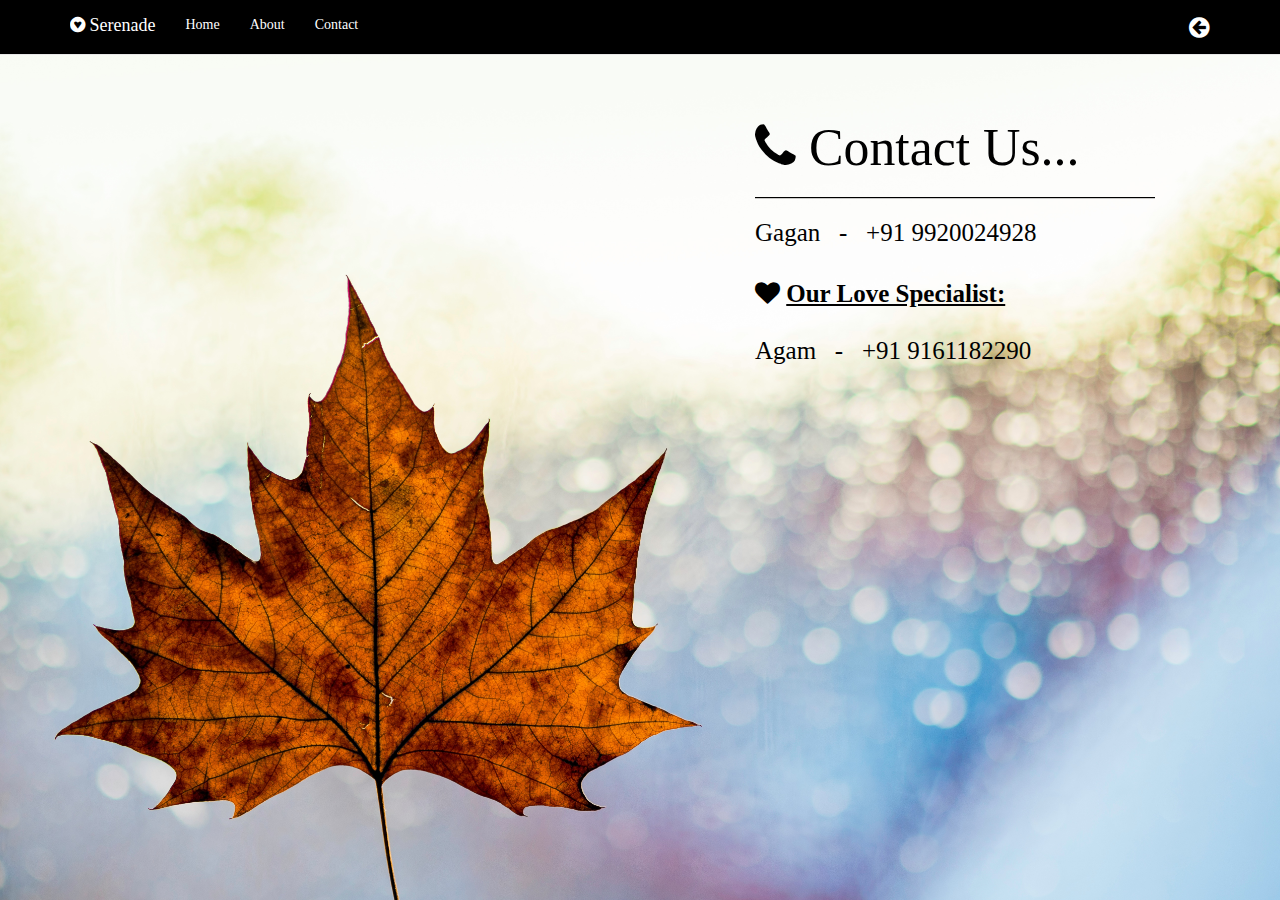
<file: serenade_contacts.html>
<!DOCTYPE html>
<html>
<head>
	<title>Serenade_login</title>
	<link rel="stylesheet" href="https://maxcdn.bootstrapcdn.com/bootstrap/3.3.7/css/bootstrap.min.css">
    <link rel="stylesheet" type="text/css" href="https://maxcdn.bootstrapcdn.com/font-awesome/4.4.0/css/font-awesome.min.css">
	<link rel="stylesheet" href="serenade_contacts.css">
	<link rel="shortcut icon" href="favicon1.png" type="image/x-icon" />
</head>
<body>
 <nav class="navbar navbar-default navbar-fixed-top" style="background-color:#000000;">
  <div class="container">
    <div class="navbar-header">
      <button type="button" class="navbar-toggle collapsed" data-toggle="collapse" data-target="#navbar" aria-expanded="false" aria-controls="navbar">
        <span class="sr-only">Toggle navigation</span>
        <span class="icon-bar"></span>
        <span class="icon-bar"></span>
        <span class="icon-bar"></span>
      </button>
      <a class="navbar-brand" href="index.html" style="color:#ffffff;"><i class="fa fa-gratipay"></i> Serenade</a>
    </div>
    <div id="navbar" class="collapse navbar-collapse">
      <ul class="nav navbar-nav">
        <li><a href="index.html"  style="color:#ffffff;">Home</a></li>
        <li><a href="serenade_about.html"  style="color:#ffffff;">About</a></li>
        <li><a href="#contact"  style="color:#ffffff;">Contact</a></li>
      </ul>
       <ul class="nav navbar-nav navbar-right">
        <li><a href="index.html"  style="color:#ffffff;font-size:24px;"><i class="fa fa-arrow-circle-left" aria-hidden="true"></i></a></li>
      </ul>
    </div>
  </div>
 </nav>
 <div class="container">
   <div class="row">
     <div id="content">
       <h1><i class="fa fa-phone" aria-hidden="true"></i>  Contact Us...</h1>
       <hr>
       <h3>Gagan &nbsp&nbsp- &nbsp&nbsp+91 9920024928</h3>
       <br>
       <label><i class="fa fa-heart"></i> <u>Our Love Specialist:</u></label>
       <h3>Agam &nbsp&nbsp- &nbsp&nbsp+91 9161182290</h3>
     </div>
   </div>
 </div>
 </body>
 </html>
</file>
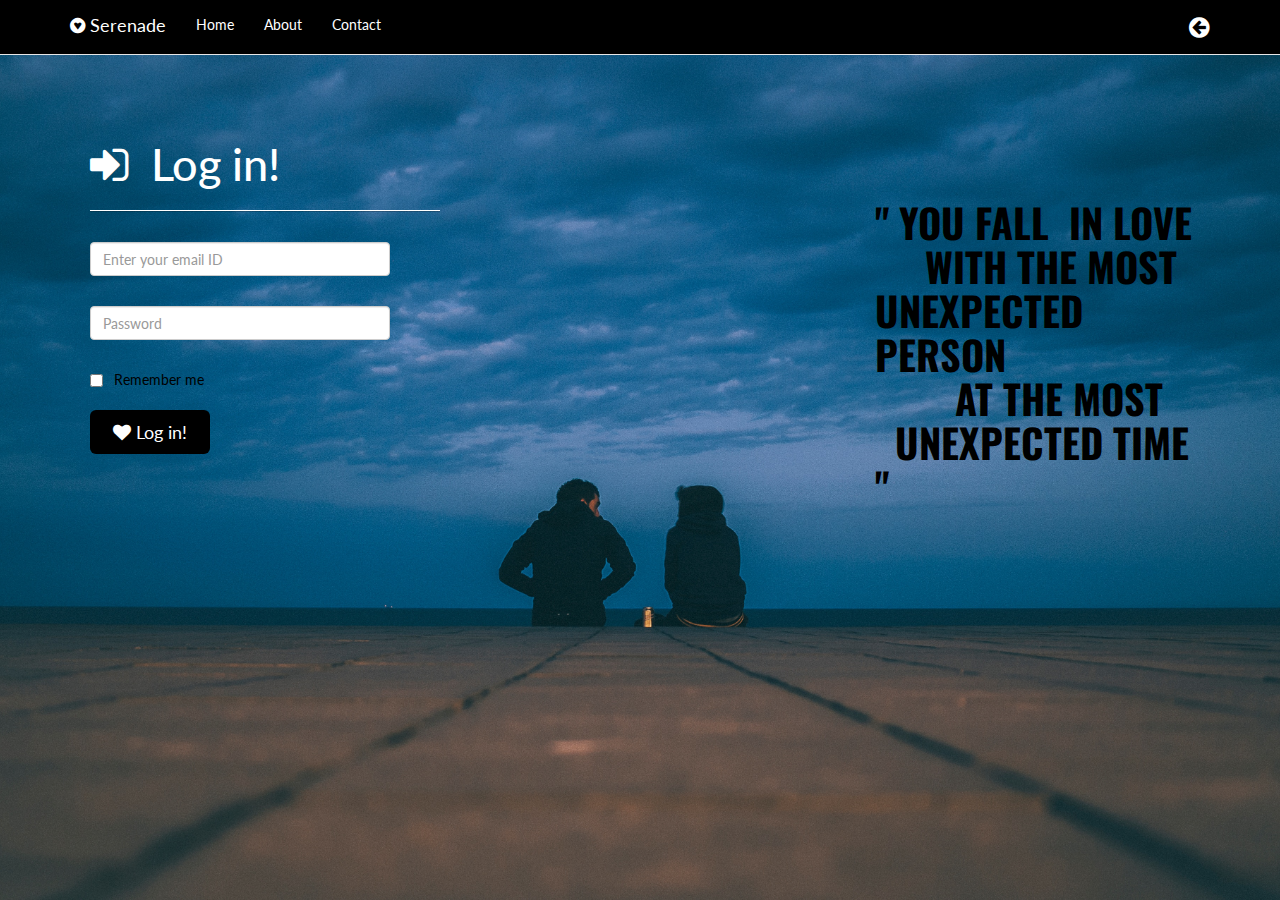
<file: serenade_login.html>
<!DOCTYPE html>
<html>
<head>
	<title>Serenade_login</title>
	<link rel="stylesheet" href="https://maxcdn.bootstrapcdn.com/bootstrap/3.3.7/css/bootstrap.min.css">
  <link rel="stylesheet" type="text/css" href="https://maxcdn.bootstrapcdn.com/font-awesome/4.4.0/css/font-awesome.min.css">
	<link rel="stylesheet" href="serenade_log_in.css">
  <link href="https://fonts.googleapis.com/css?family=Bungee+Shade|Caveat|Fjalla+One|Gloria+Hallelujah|Indie+Flower|Lato|Nunito|Open+Sans|Open+Sans+Condensed:300|Oswald|PT+Sans|Raleway|Roboto|Roboto+Condensed|Shadows+Into+Light" rel="stylesheet">
	<link rel="shortcut icon" href="favicon1.png" type="image/x-icon" />
</head>
<body>
 <nav class="navbar navbar-default navbar-fixed-top" style="background-color:#000000;">
  <div class="container">
    <div class="navbar-header">
      <button type="button" class="navbar-toggle collapsed" data-toggle="collapse" data-target="#navbar" aria-expanded="false" aria-controls="navbar">
        <span class="sr-only">Toggle navigation</span>
        <span class="icon-bar"></span>
        <span class="icon-bar"></span>
        <span class="icon-bar"></span>
      </button>
      <a class="navbar-brand" href="index.html" style="color:#ffffff;"><i class="fa fa-gratipay"></i> Serenade</a>
    </div>
    <div id="navbar" class="collapse navbar-collapse">
      <ul class="nav navbar-nav">
        <li><a href="index.html"  style="color:#ffffff;">Home</a></li>
        <li><a href="serenade_about.html"  style="color:#ffffff;">About</a></li>
        <li><a href="serenade_contacts.html"  style="color:#ffffff;">Contact</a></li>
      </ul>
       <ul class="nav navbar-nav navbar-right">
        <li><a href="index.html"  style="color:#ffffff;font-size:24px;"><i class="fa fa-arrow-circle-left" aria-hidden="true"></i></a></li>
      </ul>
    </div>
  </div>
 </nav>
 <div class="container">
   <div class="row">
     <div class="content col-md-6" style="margin-top:120px;">
      <h1 style="color:#ffffff;margin-left:20px;font-size:45px;"><i class="fa fa-sign-in"></i>  &nbspLog in!</h1>
      <hr>
        <div class="form-group">
          <input type="email" class="form-control" style="margin-top:30px;margin-left:20px;width:300px;" placeholder="Enter your email ID">
        </div>
        <div class="form-group">
          <input type="password" class="form-control" style="margin-top:30px;margin-left:20px;width:300px;" placeholder="Password">
        </div>
        <div class="checkbox" style="margin-left:20px;margin-top:30px;">
          <label>
            <input type="checkbox" >&nbspRemember me
          </label>
        </div>
      <form method="get" action="New_user.html">
         <button type="submit" class="btn btn-default btn-lg" style="width:120px;background-color:#000000;color:#ffffff;border-width:0px;margin-left:20px;margin-top:10px;"><i class="fa fa-heart"></i> Log in!</button>
      </form>
      </div>
      <div class="col-md-6">
         <h3 style="margin-left:220px;margin-top:200px;font-size:40px;font-family:Oswald;"><b>" YOU FALL &nbspIN LOVE<br>&nbsp&nbsp&nbsp&nbsp&nbspWITH THE MOST<br>UNEXPECTED PERSON<br>&nbsp&nbsp&nbsp&nbsp&nbsp&nbsp&nbsp&nbspAT THE MOST<br>&nbsp&nbspUNEXPECTED TIME "</b></h3>
      </div>
</file>
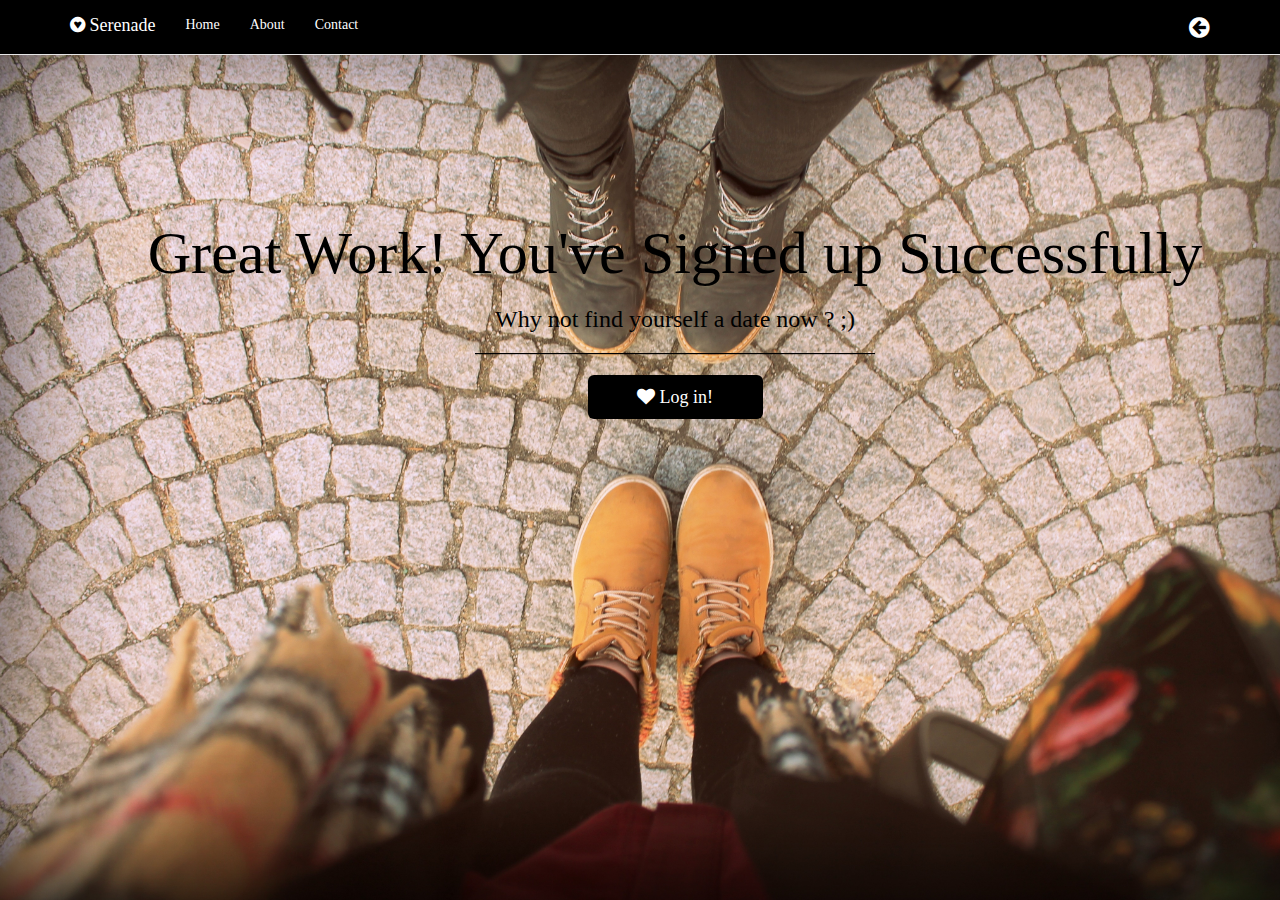
<file: serenade_success.html>
<!DOCTYPE html>
<html>
<head>
	<title>Serenade Dates</title>
	<link rel="stylesheet" href="https://maxcdn.bootstrapcdn.com/bootstrap/3.3.7/css/bootstrap.min.css">
  <link rel="stylesheet" type="text/css" href="https://maxcdn.bootstrapcdn.com/font-awesome/4.4.0/css/font-awesome.min.css">
	<link rel="stylesheet" href="serenade_success.css">
  <link rel="shortcut icon" href="favicon1.png" type="image/x-icon" />
</head>
<body>
 <nav class="navbar navbar-default navbar-fixed-top" style="background-color:#000000;">
  <div class="container">
    <div class="navbar-header">
      <button type="button" class="navbar-toggle collapsed" data-toggle="collapse" data-target="#navbar" aria-expanded="false" aria-controls="navbar">
        <span class="sr-only">Toggle navigation</span>
        <span class="icon-bar"></span>
        <span class="icon-bar"></span>
        <span class="icon-bar"></span>
      </button>
      <a class="navbar-brand" href="index.html" style="color:#ffffff;"><i class="fa fa-gratipay"></i> Serenade</a>
    </div>
    <div id="navbar" class="collapse navbar-collapse">
      <ul class="nav navbar-nav">
        <li><a href="index.html"  style="color:#ffffff;">Home</a></li>
        <li><a href="serenade_about.html"  style="color:#ffffff;">About</a></li>
        <li><a href="serenade_contacts.html"  style="color:#ffffff;">Contact</a></li>
      </ul>
      <ul class="nav navbar-nav navbar-right">
        <li><a href="index.html"  style="color:#ffffff;font-size:24px;"><i class="fa fa-arrow-circle-left" aria-hidden="true"></i></a></li>
      </ul>
    </div>
  </div>
 </nav>
 <div class="container">
      <div class="row">
        <div id="content">
          <h1>Great Work! You've Signed up Successfully</h1>
          <h3>Why not find yourself a date now ? ;)</h3>
          <hr>
          <form method="get" action="serenade_login.html">
            <button type="submit" class="btn btn-default btn-lg" style="width:175px;color:#ffffff;background-color:#000000;border-width:0px;"><i class="fa fa-heart"></i> Log in!</button>
          </form>
        </div>
      </div>
    </div>
</file>
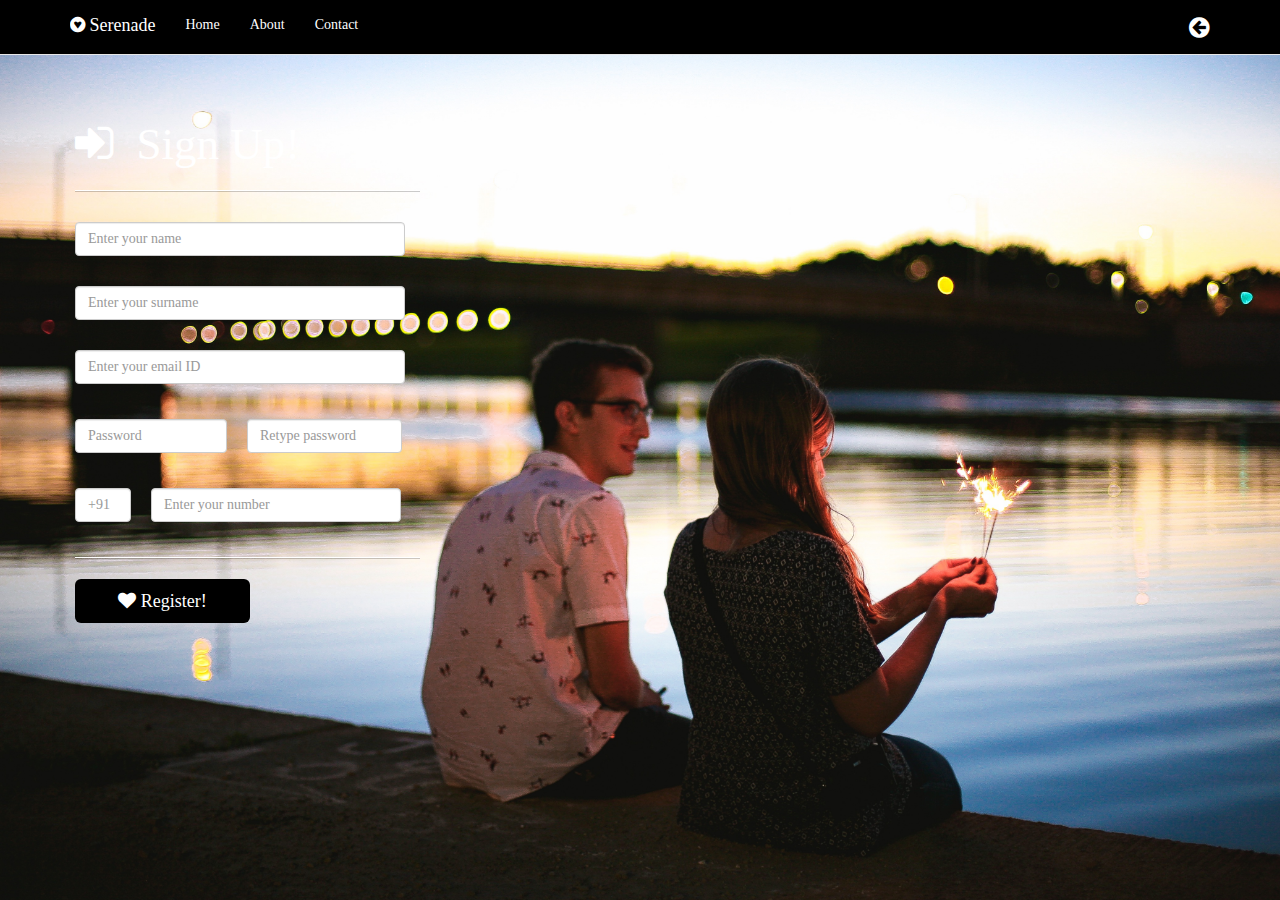
<file: Sign_up_serenade.html>
<!DOCTYPE html>
<html>
<head>
	<title>Serenade_Sign_Up</title>
	<link rel="stylesheet" href="https://maxcdn.bootstrapcdn.com/bootstrap/3.3.7/css/bootstrap.min.css">
        <link rel="stylesheet" type="text/css" href="https://maxcdn.bootstrapcdn.com/font-awesome/4.4.0/css/font-awesome.min.css">
	<link rel="stylesheet" href="serenade_signup.css">
	<link rel="shortcut icon" href="favicon1.png" type="image/x-icon" />
</head>
<body>
 <nav class="navbar navbar-default navbar-fixed-top" style="background-color:#000000;">
  <div class="container">
    <div class="navbar-header">
      <button type="button" class="navbar-toggle collapsed" data-toggle="collapse" data-target="#navbar" aria-expanded="false" aria-controls="navbar">
        <span class="sr-only">Toggle navigation</span>
        <span class="icon-bar"></span>
        <span class="icon-bar"></span>
        <span class="icon-bar"></span>
      </button>
      <a class="navbar-brand" href="index.html" style="color:#ffffff;"><i class="fa fa-gratipay"></i> Serenade</a>
    </div>
    <div id="navbar" class="collapse navbar-collapse">
      <ul class="nav navbar-nav">
        <li><a href="index.html"  style="color:#ffffff;">Home</a></li>
        <li><a href="serenade_about.html"  style="color:#ffffff;">About</a></li>
        <li><a href="serenade_contacts.html"  style="color:#ffffff;">Contact</a></li>
      </ul>
      <ul class="nav navbar-nav navbar-right">
        <li><a href="index.html"  style="color:#ffffff;font-size:24px;"><i class="fa fa-arrow-circle-left" aria-hidden="true"></i></a></li>
      </ul>
    </div>
  </div>
 </nav>
 <div class="container">
   <div class="row">
     <div class="content" style="width:410px;margin-top:120px;">
      <h1 style="color:#ffffff;margin-left:20px;font-size:45px;"><i class="fa fa-sign-in"></i> &nbspSign Up!</h1>
      <hr>
        <div class="form-group">
          <input type="text" class="form-control" style="margin-top:30px;margin-left:20px;width:330px;" placeholder="Enter your name">
        </div>
        <div class="form-group">
          <input type="text" class="form-control" style="margin-top:30px;margin-left:20px;width:330px;" placeholder="Enter your surname">
        </div>
        <div class="form-group">
          <input type="email" class="form-control" style="margin-top:30px;margin-left:20px;width:330px;" placeholder="Enter your email ID">
        </div>
        <table>
         <tr>
          <td>
           <div class="form-group">
            <input type="password" class="form-control" style="margin-top:20px;margin-left:20px;width:152px;" placeholder="Password">
           </div>
           </td>
           <td>
             <div class="form-group">
                <input type="password" class="form-control" style="margin-top:20px;margin-left:20px;width:155px;" placeholder="Retype password">
              </div>
           </td>
        </table>
        <table>
          <tr>
           <td>
             <div class="form-group">
            <input type="text" class="form-control" style="margin-top:20px;margin-left:20px;width:56px;" placeholder="+91">
             </div>
           </td>
           <td>
             <div class="form-group">
            <input type="text" class="form-control" style="margin-top:20px;margin-left:20px;width:250px;"  placeholder="Enter your number">
             </div>
           </td>
          </tr>
        </table>
        <hr>
        <form method="get" action="serenade_success.html">
          <button type="submit" class="btn btn-default btn-lg" style="width:175px;margin-left:20px;background-color:#000000;color:#ffffff;border-width:0px;"><i class="fa fa-heart"></i> Register!</button>
        </form>
     </div>
   </div>
 </div>
   <script href="https://maxcdn.bootstrapcdn.com/bootstrap/3.3.7/js/bootstrap.min.js"></script>
 </body>
 </html>
</file>
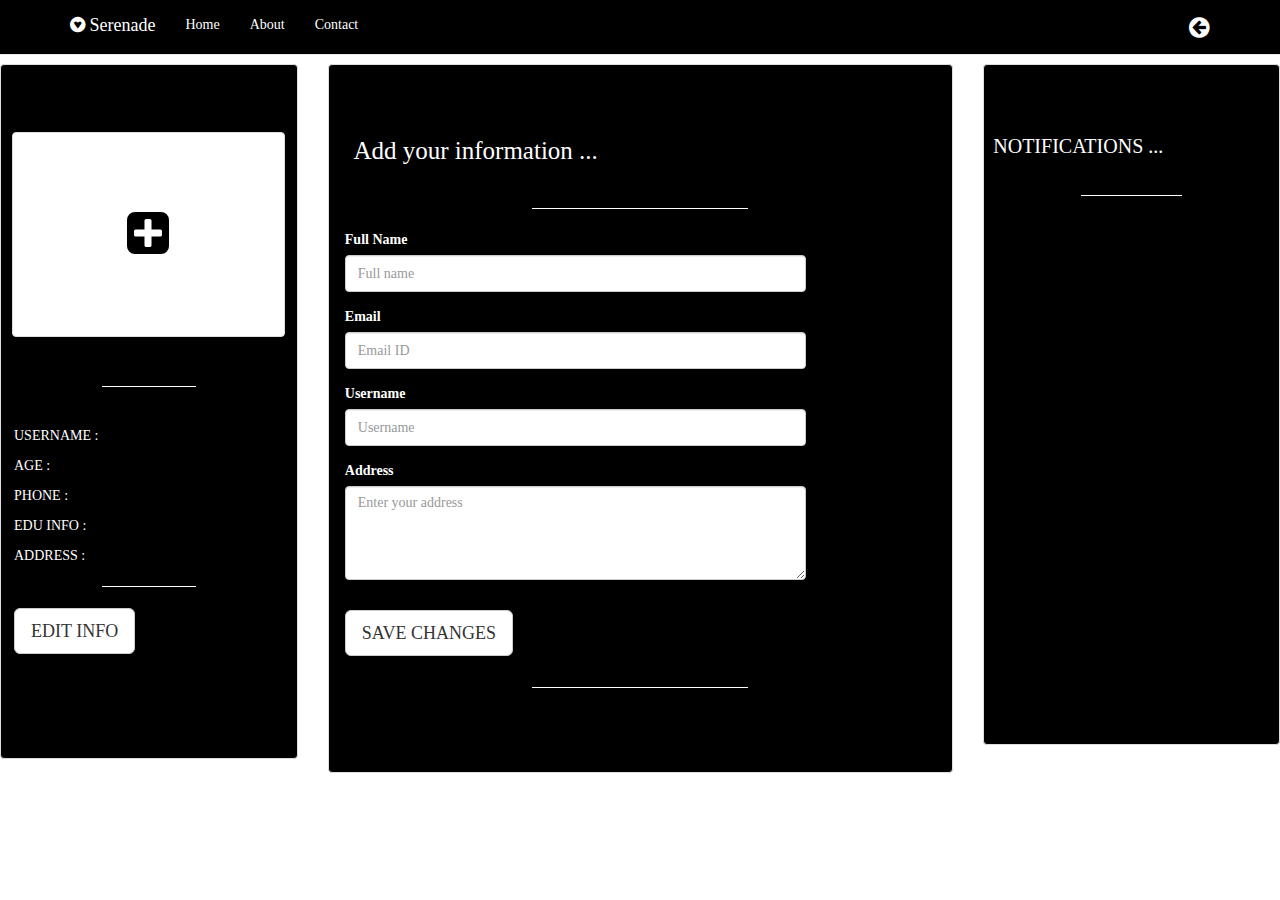
<file: user_profile.html>
<!DOCTYPE html>
<html>
<head>
  <title>User_Profile_Page</title>
  <link rel="stylesheet" href="https://maxcdn.bootstrapcdn.com/bootstrap/3.3.7/css/bootstrap.min.css">
  <meta name="viewport" content="width=device-width, initial-scale=1.0">
    <link rel="stylesheet" type="text/css" href="https://maxcdn.bootstrapcdn.com/font-awesome/4.4.0/css/font-awesome.min.css">
    <link rel="shortcut icon" href="favicon1.png" type="image/x-icon" />
    <style type="text/css">
      body {
           font-family: Ubuntu;
      }
      hr {
           border-top: 1px solid white;
           border-bottom: 1px solid rgba(0,0,0,0.2);
           width:35%;
        }
        #hr1 {
           border-top: 1px solid white;
           border-bottom: 1px solid rgba(0,0,0,0.2);
           width:50%;
        }
     </style>
</head>
<body>
  <nav class="navbar navbar-default navbar-fixed-top" style="background-color:#000000;">
  <div class="container">
    <div class="navbar-header">
      <button type="button" class="navbar-toggle collapsed" data-toggle="collapse" data-target="#navbar" aria-expanded="false" aria-controls="navbar">
        <span class="sr-only">Toggle navigation</span>
        <span class="icon-bar"></span>
        <span class="icon-bar"></span>
        <span class="icon-bar"></span>
      </button>
      <a class="navbar-brand" href="index.html" style="color:#ffffff;"><i class="fa fa-gratipay"></i> Serenade</a>
    </div>
    <div id="navbar" class="collapse navbar-collapse">
      <ul class="nav navbar-nav">
        <li><a href="index.html"  style="color:#ffffff;">Home</a></li>
        <li><a href="serenade_about.html"  style="color:#ffffff;">About</a></li>
        <li><a href="serenade_contacts.html"  style="color:#ffffff;">Contact</a></li>
      </ul>
     <ul class="nav navbar-nav navbar-right">
        <li><a href="index.html"  style="color:#ffffff;font-size:24px;"><i class="fa fa-arrow-circle-left" aria-hidden="true"></i></a></li>
      </ul>
    </div>
  </div>
 </nav>
 <div class="cont" style="margin-top:5%;">
      <div class="row">
        <div class="col-lg-3">
          <div class="thumbnail" style="background-color:black;padding-bottom:32%;">
            <div class="thumbnail" style="margin-top:22%;height:26%;width:95%;margin-left:2.3%;">
              <div class="caption" style="text-align:center;">
                <a href="Add_dp.html"><i class="fa fa-plus-square" aria-hidden="true" style="text-align:center;color:black;font-size:3.5em;margin-top:25%;padding-bottom:27%;"></i></a>
              </div>
            </div>
            <div class="caption">
                <hr>
            </div>
            <div class="caption">
              <p style="color:white;">USERNAME :</p>
              <p style="color:white;">AGE :</p>
              <p style="color:white;">PHONE :</p>
              <p style="color:white;">EDU INFO :</p>
              <p style="color:white;">ADDRESS :</p>
              <hr>
              <form method="get">
                <button type="submit" class="btn btn-default btn-lg">EDIT INFO</button>
              </form>
            </div>
          </div>
        </div>
        <div class="col-lg-6">
          <div class="thumbnail" style="background-color:black;padding-bottom:10%;">
            <div class="content" style="margin-top:9%;">
            <div class="caption">
              <p style="color:white;font-family:Ubuntu;font-size:25px;margin-left:2%;">Add your information ...</p>
            </div>
            <hr>
            <div class="form-group">
              <label style="color:white;margin-left:2%;">Full Name</label>
              <input type="text" class="form-control" placeholder="Full name" style="width:75%;margin-left:2%;height:37px;">
            </div>
            <div class="form-group">
              <label style="color:white;margin-left:2%;">Email</label>
              <input type="email" class="form-control" placeholder="Email ID" style="width:75%;margin-left:2%;height:37px;">
            </div>
            <div class="form-group">
              <label style="color:white;margin-left:2%;">Username</label>
              <input type="text" class="form-control" placeholder="Username" style="width:75%;margin-left:2%;height:37px;">
            </div>
            <div class="form-group">
              <label style="color:white;margin-left:2%;">Address</label>
              <textarea class="form-control" rows="4" placeholder="Enter your address" style="width:75%;margin-left:2%;"></textarea>
            </div>
            <div class="form-group">
              <button class="btn btn-default btn-lg" style="margin-left:2%;margin-top:2.5%;">SAVE CHANGES</button>
            </div>
            </div>
            <hr style="margin-top:5%;">
          </div>
        </div>
        <div class="col-lg-3">
          <div class="thumbnail" style="background-color:black;padding-bottom:177%;">
            <div class="content" style="margin-top:22%;">
              <p style="margin-left:2%;font-size:20px;color:white;">NOTIFICATIONS ...</p>
              <hr style="margin-top:12%;">
            </div>
          </div>
        </div>
      </div>
    </div>
</body>
</html>
</file>
<file: serenade_contacts.css>
body{
	background-image: url("maple.jpg");
	background-size: cover;
	background-position: center;
	font-family: Lato;
	color: black;
}
html{
	height:100%;
}
h1{
	font-weight: 500;
	font-size: 3.7em;
	margin-left: 700px;
	margin-top: 120px;
	color:#000000;
}
hr{
	border-top: 1px solid black;
	border-bottom: 1px solid rgba(0,0,0,0.2);
	width:400px;
	margin-left: 700px;
}
h3{
	margin-left: 700px;
	font-size: 25px;
}
label{
	margin-left: 700px;
	font-size: 25px;
	font-weight: 700px;
}
</file>
<file: serenade_log_in.css>
body{
	background-image: url("sitting.jpg");
	background-size: cover;
	background-position: center;
	font-family: Lato;
	color: black;
}
html{
	height:100%;
}
hr{
	margin-left:20px;
	height:0.5px;
	border-top: 0.5px solid white;
	border-bottom: 0.5px solid rgba(0,0,0,0.2);
	width:350px;
}
</file>
<file: serenade_success.css>
body{
	background-image: url("shoes.jpg");
	background-size: cover;
	background-position: center;
	font-family: Lato;
	color: black;
}
html{
	height:100%;
}
#content{
	text-align: center;
	margin-top: 220px;
	margin-left: 70px;
	text-shadow: 0px 4px 3px rgba(0,0,0,0.4);
	text-shadow: 0px 8px 13px rgba(0,0,0,0.1);
	text-shadow: 0px 18px 23px rgba(0,0,0,0.1);
}
h1{
	font-weight: 500;
	font-size: 4.3em;
}
hr{
	border-top: 1px solid black;
	border-bottom: 1px solid rgba(0,0,0,0.2);
	width:400px;
}
</file>
<file: serenade_signup.css>
body{
	background-image: url("seat.jpg");
	background-size: cover;
	background-position: center;
	font-family: Lato;
	color: black;
}
html{
	height: 100%;
}
hr{
	margin-left:20px;
	border-top: 1px solid white;
	border-bottom: 1px solid rgba(0,0,0,0.2);
	width:345px;
}
</file>
